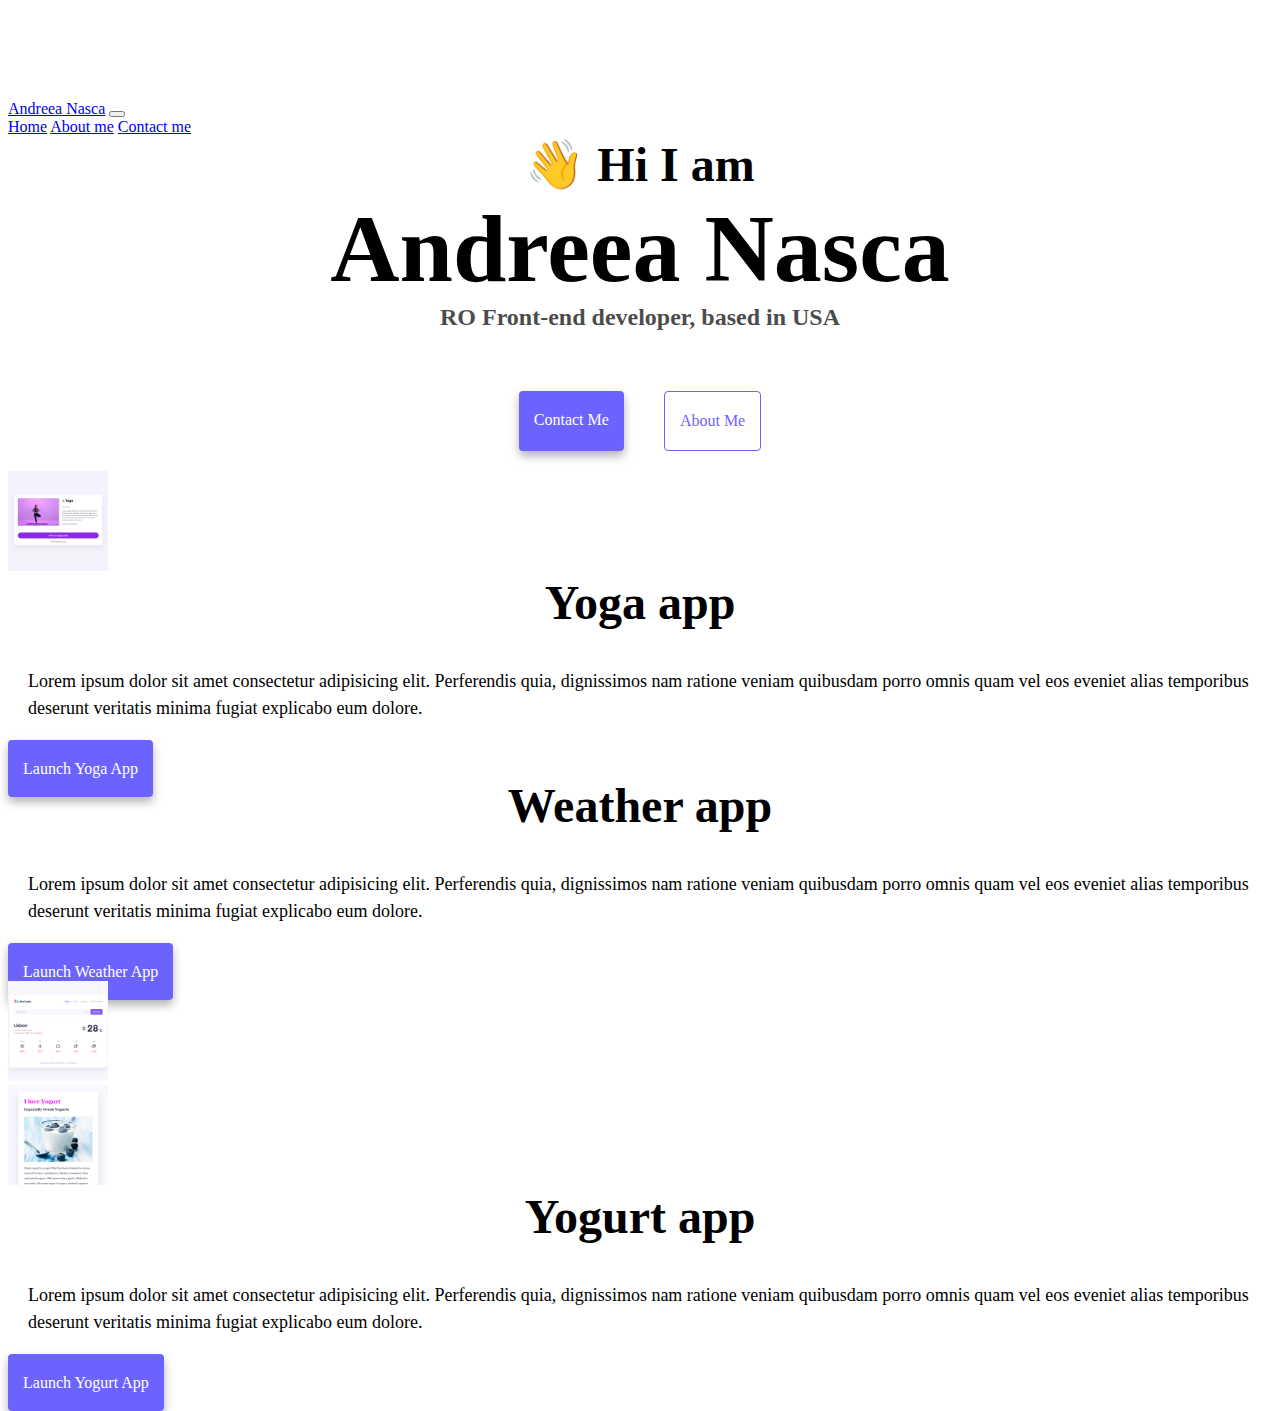
<file: index.html>
<!DOCTYPE html>
<html lang="en">
  <head>
    <meta charset="UTF-8" />
    <meta http-equiv="X-UA-Compatible" content="IE=edge" />
    <meta name="viewport" content="width=device-width, initial-scale=1.0" />
    <title>Front-end developer - Andreea Nasca</title>
    <meta
      name="description"
      content="Andreea Nasca is a front-end developer based in USA, check out her projects and contact her for job inquiries"
    />
    <link
      href="https://cdn.jsdelivr.net/npm/bootstrap@5.2.0/dist/css/bootstrap.min.css"
      rel="stylesheet"
      integrity="sha384-gH2yIJqKdNHPEq0n4Mqa/HGKIhSkIHeL5AyhkYV8i59U5AR6csBvApHHNl/vI1Bx"
      crossorigin="anonymous"
    />
    <link rel="stylesheet" href="style.css" />
    <script
      src="https://cdn.jsdelivr.net/npm/bootstrap@5.2.0/dist/js/bootstrap.min.js"
      integrity="sha384-ODmDIVzN+pFdexxHEHFBQH3/9/vQ9uori45z4JjnFsRydbmQbmL5t1tQ0culUzyK"
      crossorigin="anonymous"
    ></script>
  </head>
  <body>
    <nav class="navbar fixed-top navbar-expand-lg bg-light navbar-light">
      <div class="container-fluid">
        <a class="navbar-brand" href="#"> Andreea Nasca</a>
        <button
          class="navbar-toggler"
          type="button"
          data-bs-toggle="collapse"
          data-bs-target="#navbarNavAltMarkup"
          aria-controls="navbarNavAltMarkup"
          aria-expanded="false"
          aria-label="Toggle navigation"
        >
          <span class="navbar-toggler-icon"></span>
        </button>
        <div class="collapse navbar-collapse" id="navbarNavAltMarkup">
          <div class="navbar-nav">
            <a class="nav-link active" aria-current="page" href="index.html"
              >Home</a
            >
            <a class="nav-link" href="about.html">About me</a>
            <a class="nav-link" href="about.html#contact">Contact me</a>
          </div>
        </div>
      </div>
    </nav>
    <h2>👋 Hi I am</h2>
    <h1>Andreea Nasca</h1>
    <h3>RO Front-end developer, based in USA</h3>
    <div class="navigation-links">
      <a
        href="about.html#contact"
        class="contact-link"
        title="Contact Andreea Nasca"
        >Contact me</a
      >
      <a href="about.html" class="about-link" title="About Andreea Nasca"
        >About me</a
      >
    </div>
    <div class="container mt-5">
      <div class="row">
        <div class="col-md-6">
          <img
            src="images/yoga.png"
            class="img-fluid rounded d-none d-md-block"
            alt="Yoga project"
          />
        </div>
        <div class="col-md-6">
          <h2>Yoga app</h2>
          <p>
            Lorem ipsum dolor sit amet consectetur adipisicing elit. Perferendis
            quia, dignissimos nam ratione veniam quibusdam porro omnis quam vel
            eos eveniet alias temporibus deserunt veritatis minima fugiat
            explicabo eum dolore.
          </p>
          <div>
            <a href="#" class="primary-link project-link" title="Yoga project"
              >Launch Yoga app</a
            >
          </div>
        </div>
      </div>
    </div>
    <div class="container mt-5">
      <div class="row">
        <div class="col-md-6">
          <h2>Weather app</h2>
          <p>
            Lorem ipsum dolor sit amet consectetur adipisicing elit. Perferendis
            quia, dignissimos nam ratione veniam quibusdam porro omnis quam vel
            eos eveniet alias temporibus deserunt veritatis minima fugiat
            explicabo eum dolore.
          </p>
          <div class="mb-5">
            <a
              href="#"
              class="primary-link project-link"
              title="Weather project"
              >Launch Weather app</a
            >
          </div>
        </div>
        <div class="col-md-6">
          <img
            src="images/weather.png"
            class="img-fluid rounded d-none d-md-block"
            alt="Weather project"
          />
        </div>
      </div>
    </div>

    <div class="container">
      <div class="row">
        <div class="col-md-6">
          <img
            src="images/yogurt.png"
            class="img-fluid rounded d-none d-md-block"
            alt="Yogurt project"
          />
        </div>
        <div class="col-md-6">
          <h2>Yogurt app</h2>
          <p>
            Lorem ipsum dolor sit amet consectetur adipisicing elit. Perferendis
            quia, dignissimos nam ratione veniam quibusdam porro omnis quam vel
            eos eveniet alias temporibus deserunt veritatis minima fugiat
            explicabo eum dolore.
          </p>
          <div class="mb-5">
            <a href="#" class="primary-link project-link" title="Yogurt project"
              >Launch Yogurt app</a
            >
          </div>
        </div>
      </div>
    </div>
  </body>
</html>
</file>
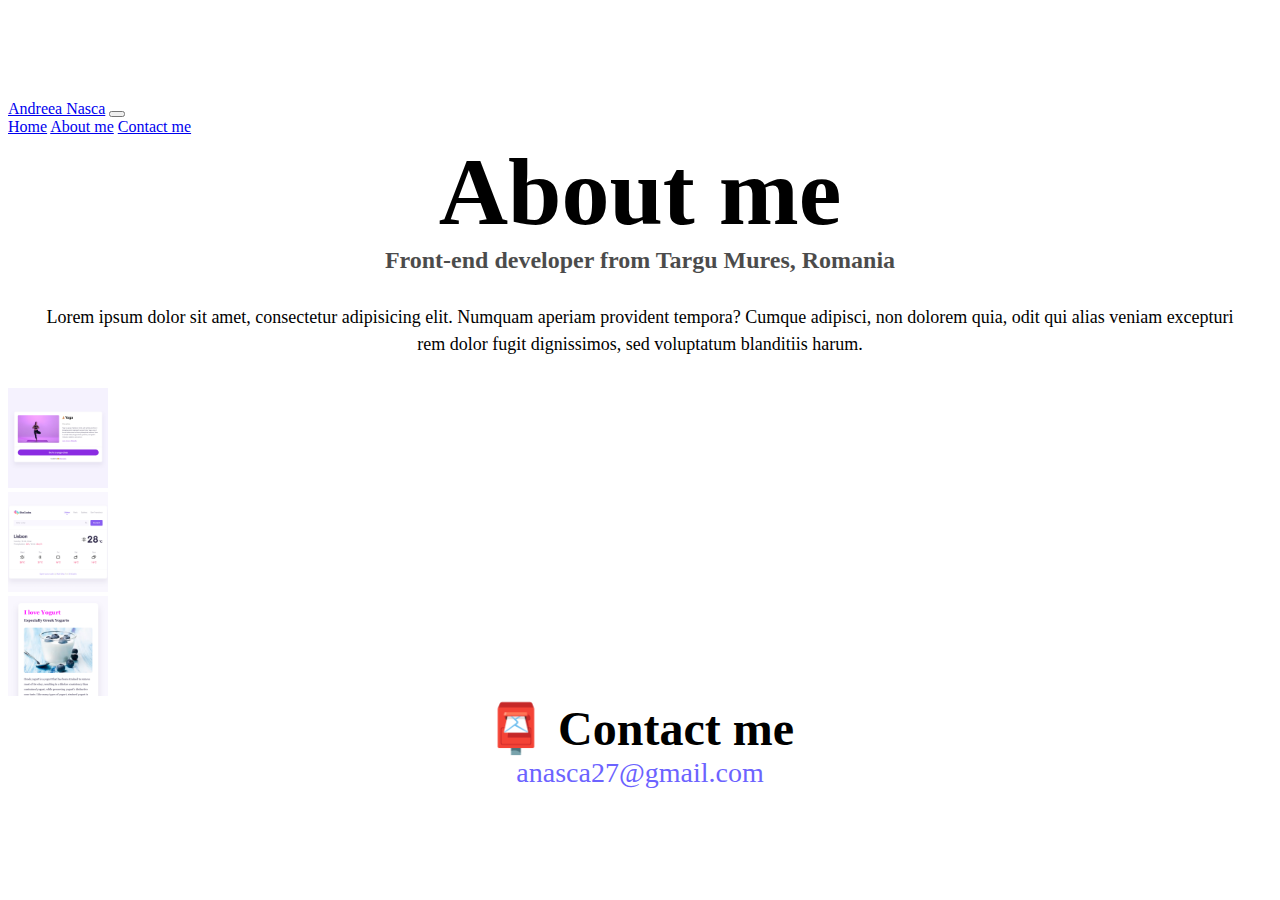
<file: about.html>
<!DOCTYPE html>
<html lang="en">
  <head>
    <meta charset="UTF-8" />
    <meta http-equiv="X-UA-Compatible" content="IE=edge" />
    <meta
      name="description"
      content="About Andreea Nasca, a front-end developer based in USA"
      <meta
      name="viewport"
      content="width=device-width, initial-scale=1.0"
    />
    <link
      href="https://cdn.jsdelivr.net/npm/bootstrap@5.2.0/dist/css/bootstrap.min.css"
      rel="stylesheet"
      integrity="sha384-gH2yIJqKdNHPEq0n4Mqa/HGKIhSkIHeL5AyhkYV8i59U5AR6csBvApHHNl/vI1Bx"
      crossorigin="anonymous"
    />
    <link rel="stylesheet" href="style.css" />
    <script
      src="https://cdn.jsdelivr.net/npm/bootstrap@5.2.0/dist/js/bootstrap.min.js"
      integrity="sha384-ODmDIVzN+pFdexxHEHFBQH3/9/vQ9uori45z4JjnFsRydbmQbmL5t1tQ0culUzyK"
      crossorigin="anonymous"
    ></script>
    <title>About me - Andreea Nasca</title>
  </head>
  <body>
    <nav class="navbar fixed-top navbar-expand-lg bg-light navbar-light">
      <div class="container-fluid">
        <a class="navbar-brand" href="#"> Andreea Nasca</a>
        <button
          class="navbar-toggler"
          type="button"
          data-bs-toggle="collapse"
          data-bs-target="#navbarNavAltMarkup"
          aria-controls="navbarNavAltMarkup"
          aria-expanded="false"
          aria-label="Toggle navigation"
        >
          <span class="navbar-toggler-icon"></span>
        </button>
        <div class="collapse navbar-collapse" id="navbarNavAltMarkup">
          <div class="navbar-nav">
            <a class="nav-link active" aria-current="page" href="index.html"
              >Home</a
            >
            <a class="nav-link" href="about.html">About me</a>
            <a class="nav-link" href="about.html#contact">Contact me</a>
          </div>
        </div>
      </div>
    </nav>
    <h1>About me</h1>
    <h3>Front-end developer from Targu Mures, Romania</h3>
    <div class="about-paragraphs text-center">
      <p>
        Lorem ipsum dolor sit amet, consectetur adipisicing elit. Numquam
        aperiam provident tempora? Cumque adipisci, non dolorem quia, odit qui
        alias veniam excepturi rem dolor fugit dignissimos, sed voluptatum
        blanditiis harum.
      </p>
    </div>
    <div class="container">
      <div class="row">
        <div class="col-md-4">
          <img
            src="images/yoga.png"
            class="img-fluid p-2 mb-4 shadow rounded"
            alt="Yoga Project"
          />
        </div>
        <div class="col-md-4">
          <img
            src="images/weather.png"
            class="img-fluid p-2 shadow mb-4 rounded"
            alt="Weather project"
          />
        </div>
        <div class="col-md-4">
          <img
            src="images/yogurt.png"
            class="img-fluid p-2 shadow rounded"
            alt="Yogurt project"
          />
        </div>
      </div>
    </div>
    <div id="contact" class="mt-5 mb-5">
      <h2>📮 Contact me</h2>
      <a href="mailto:anasca27@gmail.com" class="email-link">
        anasca27@gmail.com
      </a>
    </div>
  </body>
</html>
</file>
<file: style.css>
:root {
  --primary-color: #6c63ff;
  --secondary-color: #f5f2fe;
  --box-shadow: 0 5px 10px rgba(0, 0, 0, 0.3);
}

body {
  margin-top: 100px;
}

h1,
h2,
h3 {
  text-align: center;
  margin: 0;
}

h1 {
  font-size: 96px;
}

h2 {
  font-size: 48px;
}

h3 {
  font-size: 24px;
  opacity: 0.7;
}

p {
  padding: 20px;
  border-radius: 4px;
  font-size: 18px;
  line-height: 1.5;
  text-align: justify-content-start;
}

.navigation-links {
  display: flex;
  margin-top: 40px;
  justify-content: center;
}

.navigation-links a {
  margin: 20px;
  border-radius: 4px;
  padding: 20px 15px;
  text-decoration: none;
  text-transform: capitalize;
}

.contact-link {
  background: var(--primary-color);
  box-shadow: var(--box-shadow);
  color: white;
}

.about-link {
  color: var(--primary-color);
  border: 1px solid var(--primary-color);
}

.homepage-link {
  color: var(--primary-color);
  text-align: center;
  display: block;
}

.about-paragraphs {
  display: flex;
  text-align: center;
}

.about-paragraphs p {
  margin: 10px;
}

.email-link {
  display: flex;
  justify-content: center;
  color: var(--primary-color);
  font-size: 28px;
  text-decoration: none;
}

.email-link:hover {
  text-decoration: underline;
}

img {
  max-width: 100px;
}

.primary-link {
  border-radius: 4px;
  padding: 20px 15px;
  text-decoration: none;
  text-transform: capitalize;
  background: var(--primary-color);
  box-shadow: var(--box-shadow);
  color: white;
}
@media (max-width: 576px) {
  h1 {
    font-size: 48px;
    line-height: 1.5;
  }

  h2 {
    font-size: 32px;
    text-align: center;
  }

  p {
    text-align: center;
  }
  .project-link {
    display: block;
    text-align: center;
    margin: 0 20px;
  }
}
</file>
